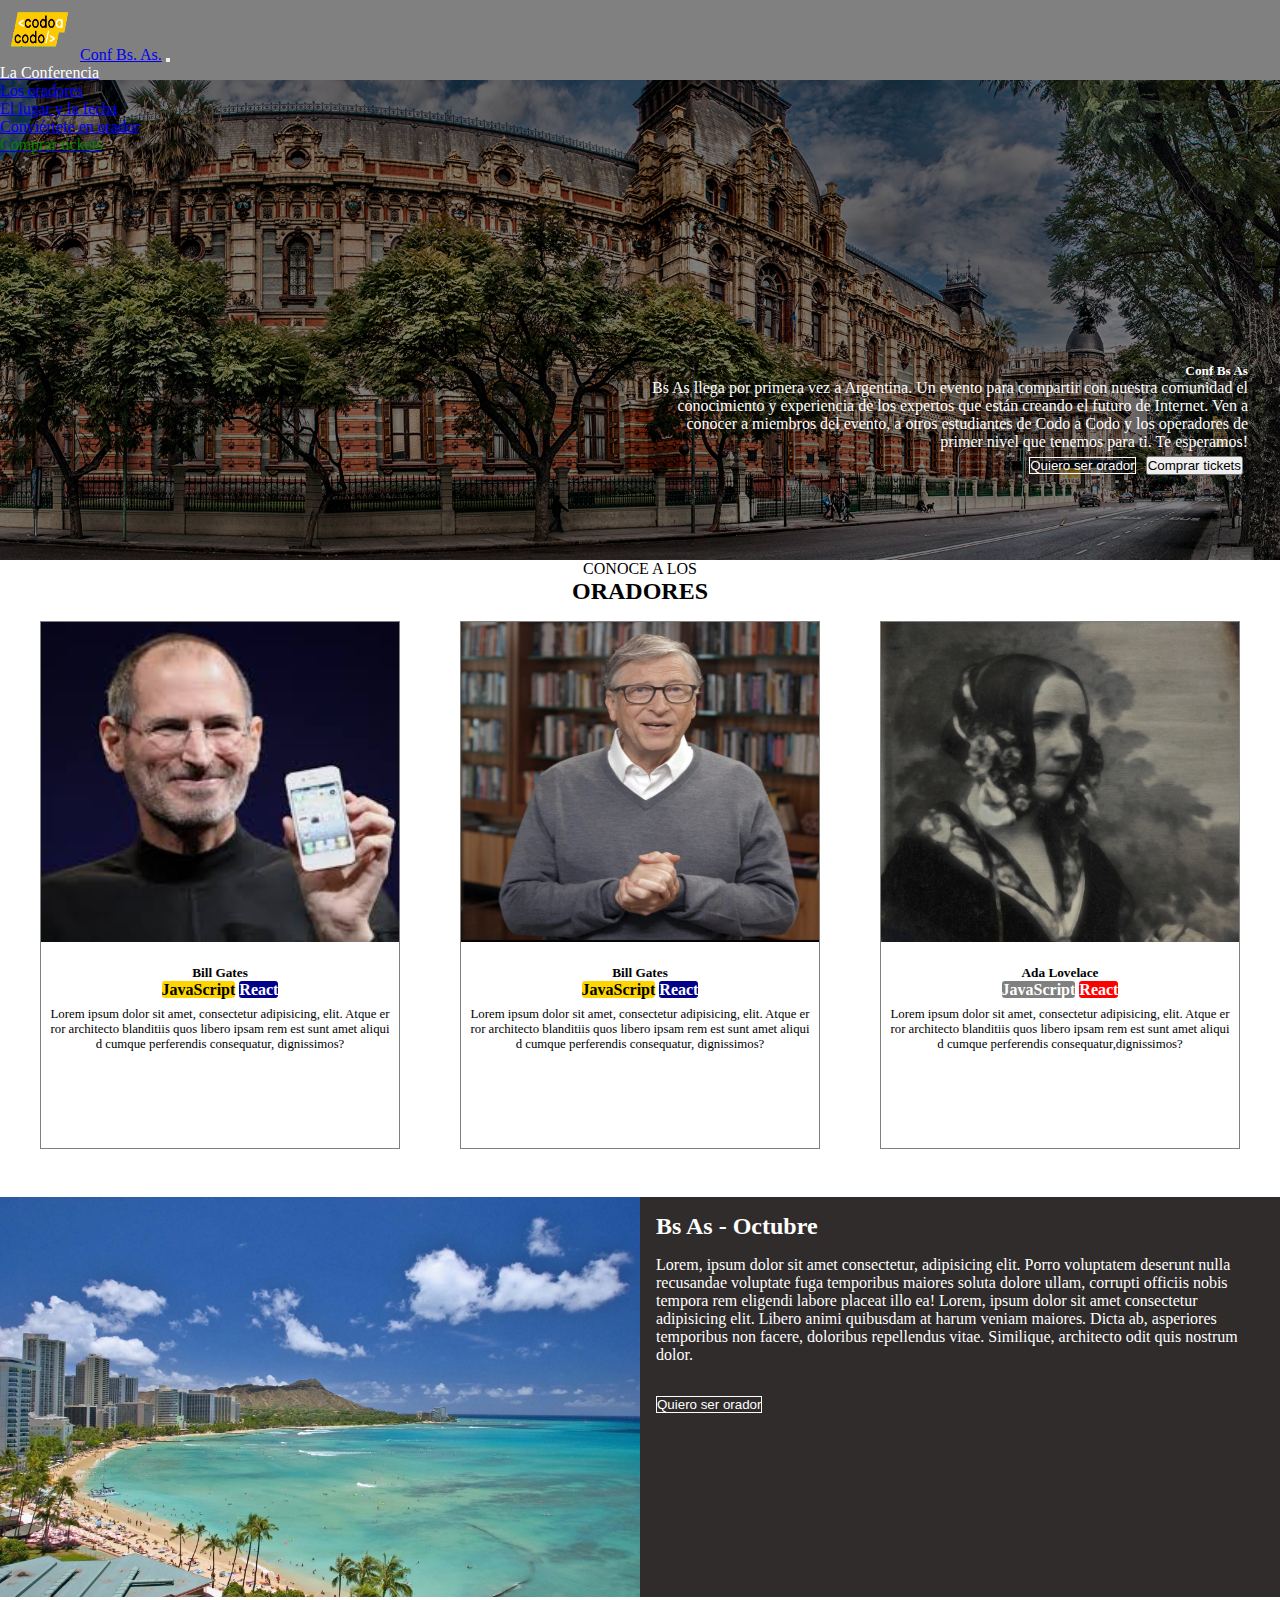
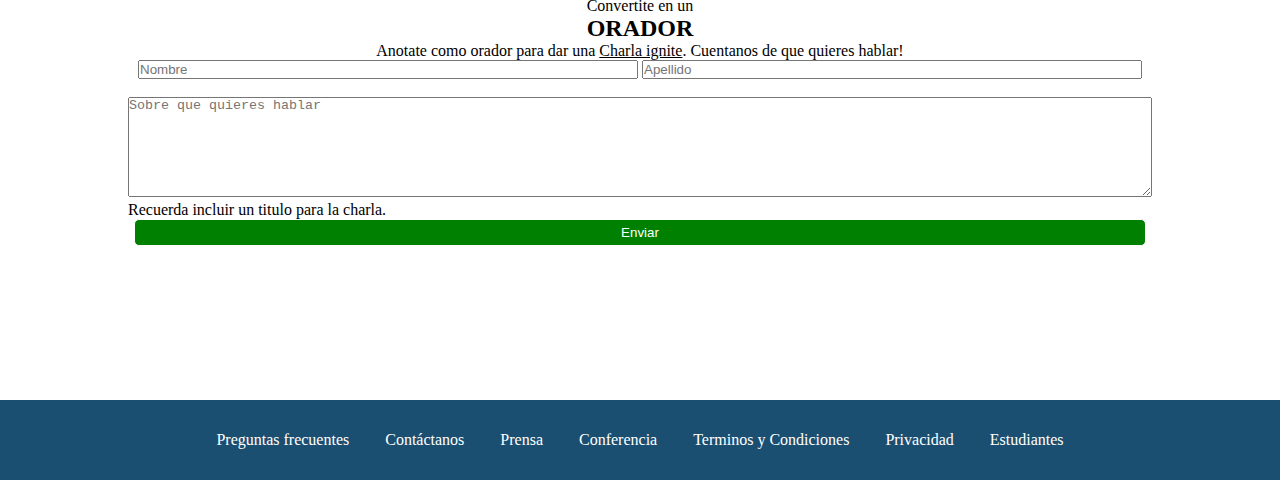
<file: index.html>
<!DOCTYPE html>
<html>
<head>
	<meta charset="utf-8">
	<meta name="viewport" content="width=device-width, initial-scale=1">
	<!-- CSS only -->
	<link href="https://cdn.jsdelivr.net/npm/bootstrap@5.2.1/dist/css/bootstrap.min.css" rel="stylesheet" integrity="sha384-iYQeCzEYFbKjA/T2uDLTpkwGzCiq6soy8tYaI1GyVh/UjpbCx/TYkiZhlZB6+fzT" crossorigin="anonymous">
	<!-- JavaScript Bundle with Popper -->
	<script src="https://cdn.jsdelivr.net/npm/bootstrap@5.2.1/dist/js/bootstrap.bundle.min.js" integrity="sha384-u1OknCvxWvY5kfmNBILK2hRnQC3Pr17a+RTT6rIHI7NnikvbZlHgTPOOmMi466C8" crossorigin="anonymous"></script>
	<link rel="stylesheet" href="assets/css/style.css">
	<title>Integrador Codo a codo</title>
</head>
<body>
 <nav class="navbar navbar-expand-lg navbar-dark bg-dark">
  <div class="container-fluid espacios">
    <a class="navbar-brand" href="#">
      <img src="assets/img/codoacodo.png" width="80" height="60" alt="">Conf Bs. As.</a>
      <button class="navbar-toggler" type="button" data-bs-toggle="collapse" data-bs-target="#navbarSupportedContent" aria-controls="navbarSupportedContent" aria-expanded="false" aria-label="Toggle navigation">
        <span class="navbar-toggler-icon"></span>
      </button>
      <div class="collapse navbar-collapse" id="navbarSupportedContent">
       <ul class="navbar-nav ms-auto">
        <li class="nav-item active">
          <a class="nav-link" href="#principal"><font color="#ffffff">La Conferencia</font></a>
        </li>
        <li class="nav-item">
          <a class="nav-link" href="#oradores">Los oradores</a>
        </li>
        <li class="nav-item">
          <a class="nav-link" href="#ubicacion">El lugar y la fecha</a>
        </li>
        <li class="nav-item">
          <a class="nav-link" href="#orador">Conviértete en orador</a>
        </li>
        <li class="nav-item">
          <a class="nav-link" href="#comprar"><font color="#008000">Comprar tickets</font></a>
        </li>
      </ul>
    </div>
  </div>
</nav>
<article>
  <div class="contenedor-principal" id="principal">
    <h5 style="color: white;">Conf Bs As</h5>
    <p style="color: white;">Bs As llega por primera vez a Argentina. Un evento para compartir con nuestra comunidad el conocimiento y experiencia de los expertos que están creando el futuro de Internet. Ven a conocer a miembros del evento, a otros estudiantes de Codo a Codo y los operadores de primer nivel que tenemos para ti. Te esperamos!</p>
    <div class="botones">
      <button type="button" class="btn btn-transparente">Quiero ser orador</button>
      <button type="button" class="btn btn-success">Comprar tickets</button>
    </div>
  </div>
</article>
<section>
  <p>CONOCE A LOS</p>
  <h2>ORADORES</h2>
  <div class="oradores" id="oradores">

    <div class="cuadrado">
      <div class="imag">  
        <img src="assets/img/steve.jpg" alt="" width="100%" height="100%">
      </div>
      <div class="texto-ima">  
        <h5>Bill Gates</h5>
        <a href="" class="amarillo">JavaScript</a>
         <a href="" >React</a>
        <p class="texto-caja">Lorem ipsum dolor sit amet, consectetur adipisicing, elit. Atque error architecto blanditiis quos libero ipsam rem est sunt amet aliquid cumque perferendis consequatur, dignissimos?</p>
      </div>
    </div>
    <div class="cuadrado">
      <div class="imag">  
        <img src="assets/img/bill.jpg" alt="" width="100%" height="100%">
      </div>
      <div class="texto-ima">  
        <h5>Bill Gates</h5>
         <a href="" class="amarillo">JavaScript</a>
         <a href="" >React</a>
        <p class="texto-caja">Lorem ipsum dolor sit amet, consectetur adipisicing, elit. Atque error architecto blanditiis quos libero ipsam rem est sunt amet aliquid cumque perferendis consequatur, dignissimos?</p>
      </div>
    </div>
    <div class="cuadrado">
      <div class="imag"> 
        <img src="assets/img/ada.jpeg" alt="" width="100%" height="100%"> 
      </div>
      <div class="texto-ima" id="ubicacion">  
       <h5>Ada Lovelace</h5>
        <a href="" class="gris">JavaScript</a>
         <a href=""  class="rojo">React</a>
       <p class="texto-caja">Lorem ipsum dolor sit amet, consectetur adipisicing, elit. Atque error architecto blanditiis quos libero ipsam rem est sunt amet aliquid cumque perferendis consequatur,dignissimos?</p>
     </div>
   </div>

 </div>
 <div class="octubre" id="orador">
  <div class="foto">
    <img src="assets/img/honolulu.jpg" alt="" width="100%" height="100%">
  </div>
  <div class="texto">
    <h2 style="margin: 1rem;">Bs As - Octubre</h2>
    <p style="margin: 1rem;">Lorem, ipsum dolor sit amet consectetur, adipisicing elit. Porro voluptatem deserunt nulla recusandae voluptate fuga temporibus maiores soluta dolore ullam, corrupti officiis nobis tempora rem eligendi labore placeat illo ea!
    Lorem, ipsum dolor sit amet consectetur adipisicing elit. Libero animi quibusdam at harum veniam maiores. Dicta ab, asperiores temporibus non facere, doloribus repellendus vitae. Similique, architecto odit quis nostrum dolor.</p>

    <button type="button" class="btn btn-transparente" style="margin: 1rem;">Quiero ser orador</button>

  </div>
</div>

<div class="form-ultimo">
 <p>Convertite en un</p>
 <h2>ORADOR</h2>
 <p>Anotate como orador para dar una <a href="#">Charla ignite</a>. Cuentanos de que quieres hablar!</p>
 <form  class="formu" id="comprar">
  <input type="text" name="nombre" placeholder="Nombre">
  <input type="text" name="apellido" placeholder="Apellido"></br></br>
  <textarea name="mensaje" placeholder="Sobre que quieres hablar"></textarea>

  <p style="text-align: left; margin-left: 8em ;">Recuerda incluir un titulo para la charla.</p>
  <button>Enviar</button>

</form>


</div>
</section>

</body>
<footer>
 <ul>
  <li>
    <a href="#">Preguntas frecuentes</a>
  </li>
  <li>
    <a href="#">Contáctanos</a>
  </li>
  <li>
    <a href="#">Prensa</a>
  </li>
  <li>
    <a href="#">Conferencia</a>
  </li>
  <li>
    <a href="#">Terminos y Condiciones</a>
  </li>
  <li>
    <a href="#">Privacidad</a>
  </li>
  <li>
    <a href="#">Estudiantes</a>
  </li>
</ul>

</footer>

</html>
</file>
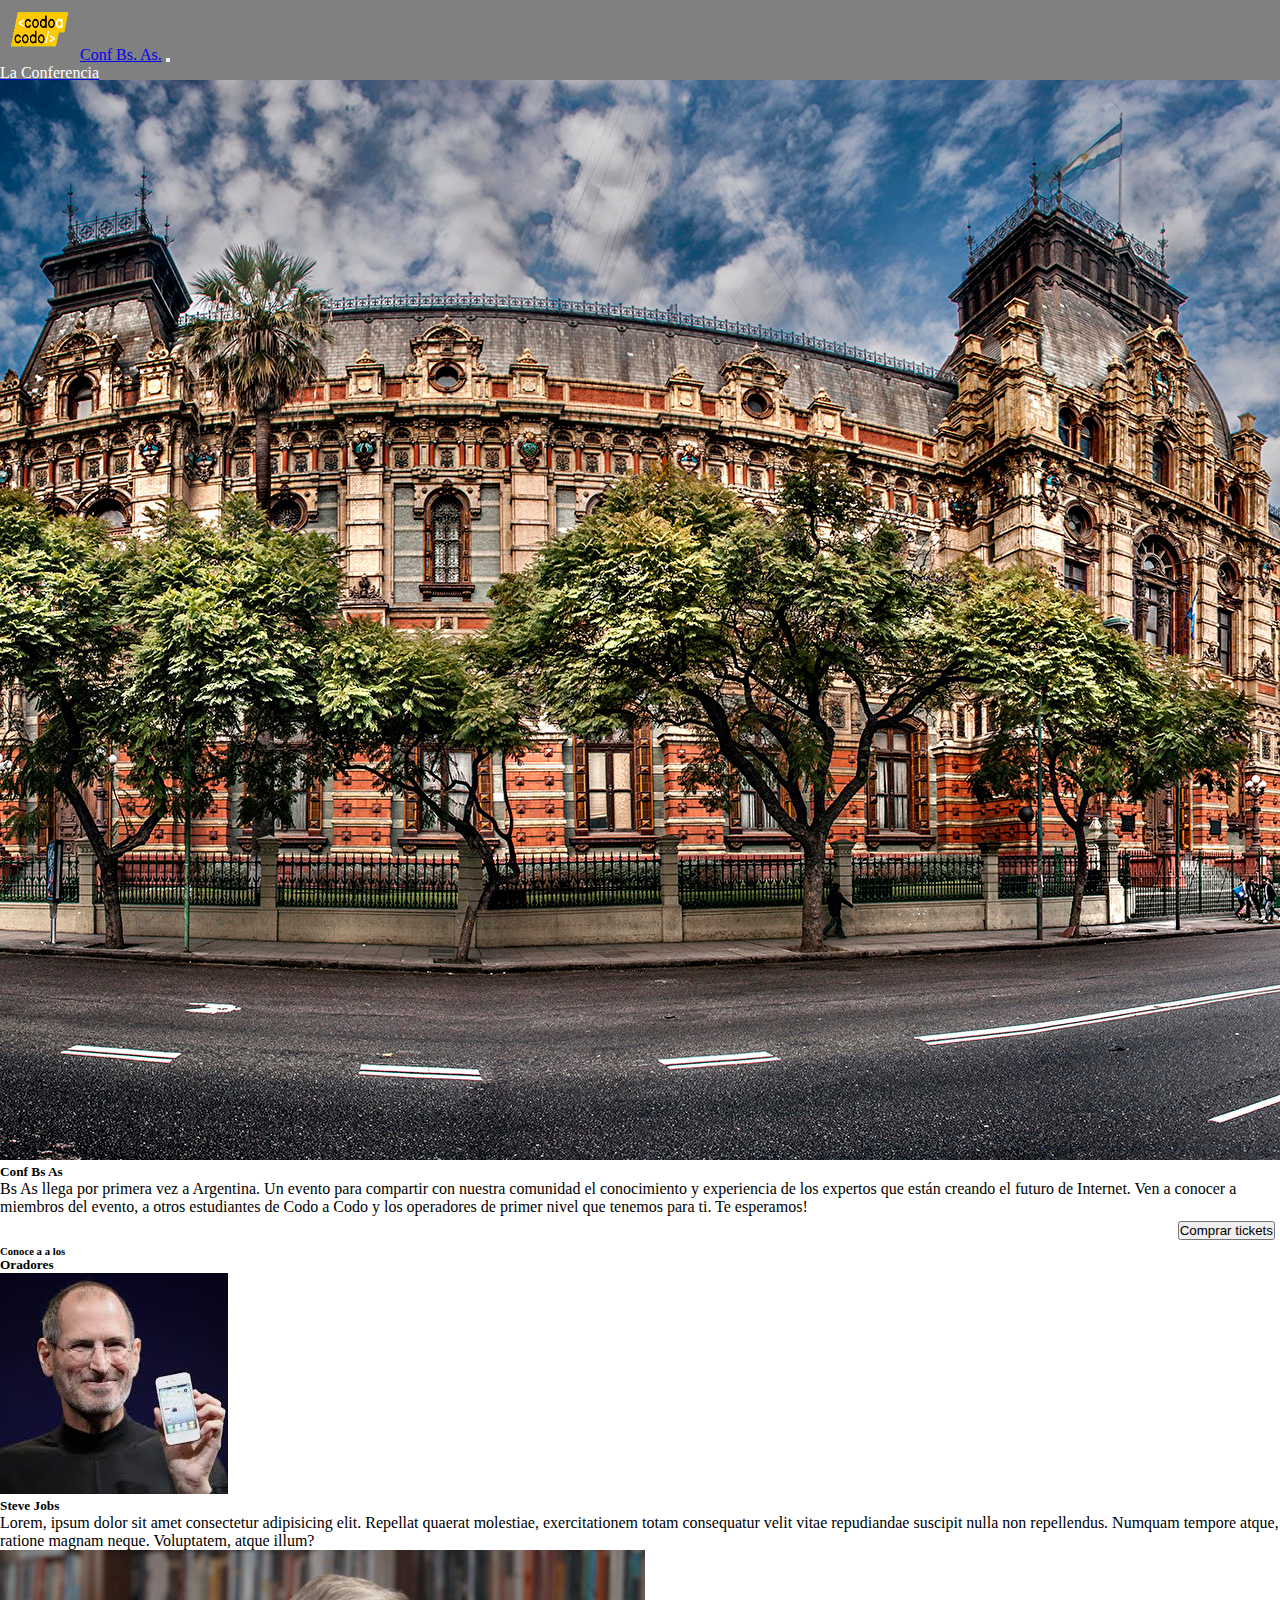
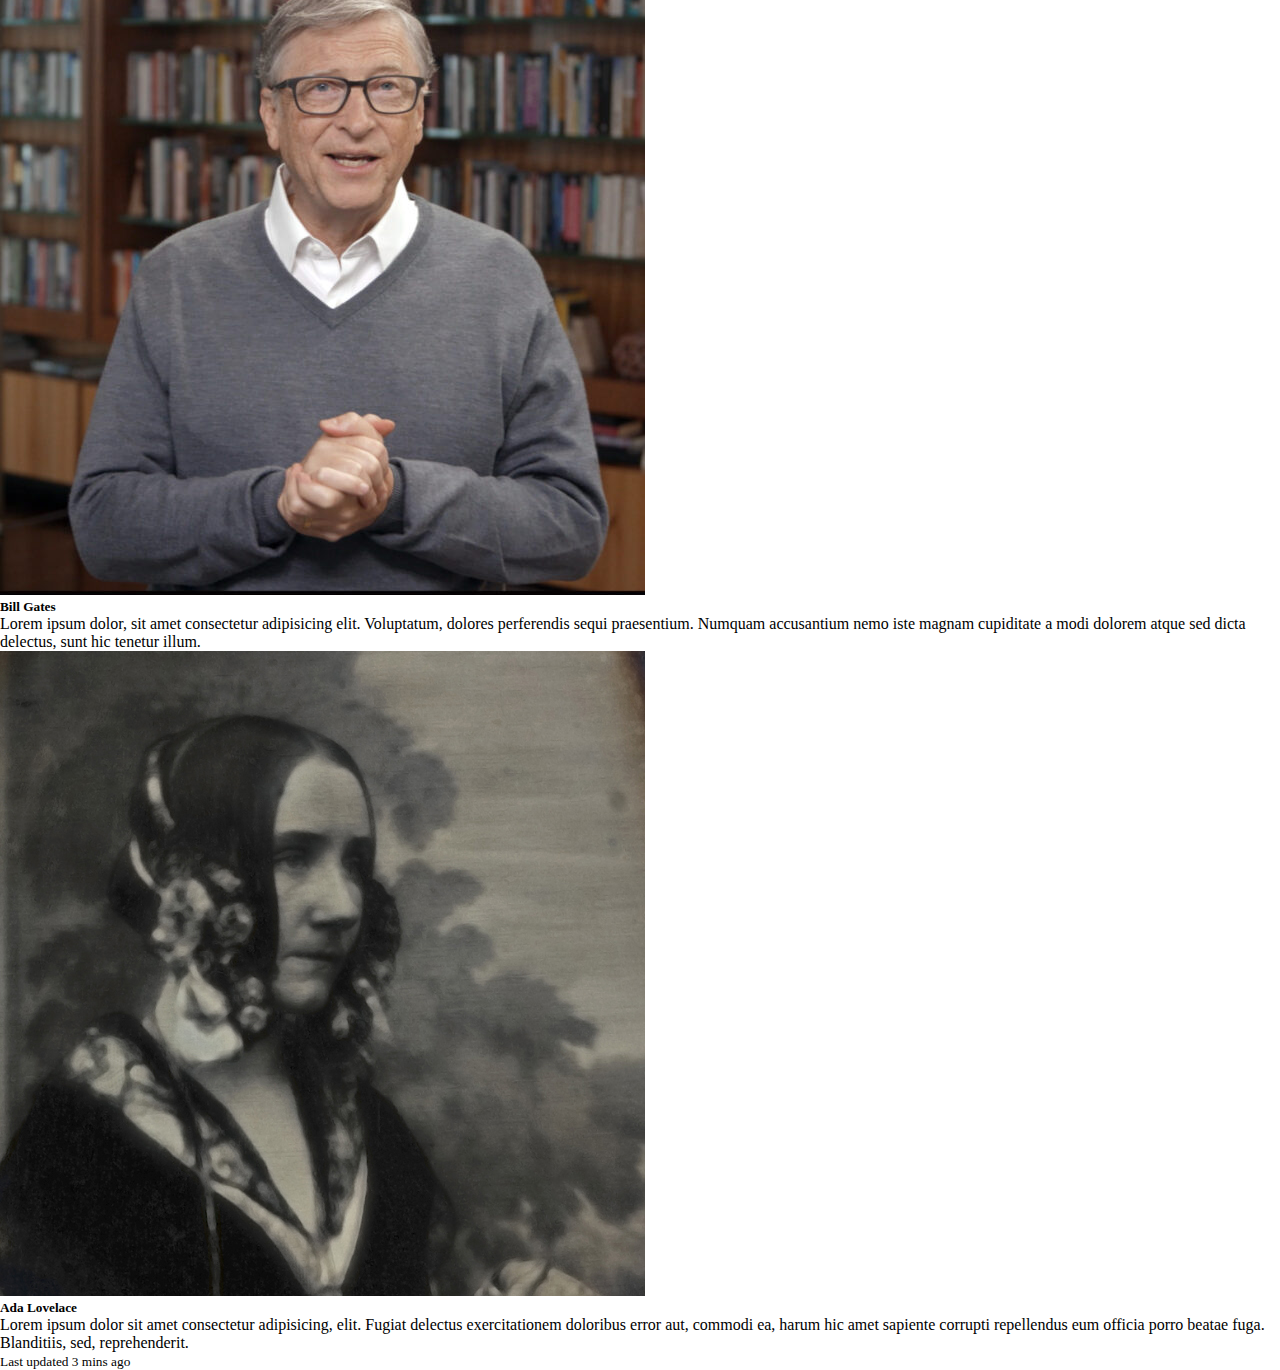
<file: indexv1.html>
<!DOCTYPE html>
<html>
<head>
	<meta charset="utf-8">
	<meta name="viewport" content="width=device-width, initial-scale=1">
	<!-- CSS only -->
	<link href="https://cdn.jsdelivr.net/npm/bootstrap@5.2.1/dist/css/bootstrap.min.css" rel="stylesheet" integrity="sha384-iYQeCzEYFbKjA/T2uDLTpkwGzCiq6soy8tYaI1GyVh/UjpbCx/TYkiZhlZB6+fzT" crossorigin="anonymous">
	<!-- JavaScript Bundle with Popper -->
	<script src="https://cdn.jsdelivr.net/npm/bootstrap@5.2.1/dist/js/bootstrap.bundle.min.js" integrity="sha384-u1OknCvxWvY5kfmNBILK2hRnQC3Pr17a+RTT6rIHI7NnikvbZlHgTPOOmMi466C8" crossorigin="anonymous"></script>
	<link rel="stylesheet" href="assets/css/style.css">
	<title>Integrador Codo a codo</title>
</head>
<body>	
		<!-- Image and text -->
<!--<nav class="navbar navbar-expand-lg navbar-dark bg-dark">
	<div class="logo">
  <a class="navbar-brand" href="#">
  	<img src="assets/img/codoacodo.png" width="80" height="60" class="d-inline-block align-top" alt=""> 
    <p class="texto">Conf Bs As</p>
 </a>
  </div>

  <button class="navbar-toggler" type="button" data-toggle="collapse" data-target="#navbarNav" aria-controls="navbarNav" aria-expanded="false" aria-label="Toggle navigation">
    <span class="navbar-toggler-icon"></span>
  </button>  
  <div class="navegacion">
   <div class="collapse navbar-collapse" id="navbarNav">
    <ul class="navbar-nav">
      <li class="nav-item active">
        <a class="nav-link" href="#"><font color="#ffffff">La Conferencia</font></a>
      </li>
      <li class="nav-item">
        <a class="nav-link" href="#">Los oradores</a>
      </li>
      <li class="nav-item">
        <a class="nav-link" href="#">El lugar y la fecha</a>
      </li>
      <li class="nav-item">
        <a class="nav-link" href="#">Conviértete en orador</a>
      </li>
      <li class="nav-item">
      	<a class="nav-link" href="#"><font color="#008000">Comprar tickets</font></a>
      </li>
    </ul>
  </div>
</div>
</nav>-->
<nav class="navbar navbar-expand-lg navbar-dark bg-dark">
  <div class="container-fluid espacios">
    <a class="navbar-brand" href="#">
      <img src="assets/img/codoacodo.png" width="80" height="60" alt="">Conf Bs. As.</a>
    <button class="navbar-toggler" type="button" data-bs-toggle="collapse" data-bs-target="#navbarSupportedContent" aria-controls="navbarSupportedContent" aria-expanded="false" aria-label="Toggle navigation">
      <span class="navbar-toggler-icon"></span>
    </button>
    <div class="collapse navbar-collapse" id="navbarSupportedContent">
     <ul class="navbar-nav ms-auto">
      <li class="nav-item active">
        <a class="nav-link" href="#"><font color="#ffffff">La Conferencia</font></a>
      </li>
      <li class="nav-item">
        <a class="nav-link" href="#">Los oradores</a>
      </li>
      <li class="nav-item">
        <a class="nav-link" href="#">El lugar y la fecha</a>
      </li>
      <li class="nav-item">
        <a class="nav-link" href="#">Conviértete en orador</a>
      </li>
      <li class="nav-item">
        <a class="nav-link" href="#"><font color="#008000">Comprar tickets</font></a>
      </li>
    </ul>
    </div>
  </div>
</nav>

  <div class="card bg-dark text-white">
  <img class="card-img" src="assets/img/hawaii.jpg" alt="Card image">
  <div class="card-img-overlay otraclase">
    <div class="section_down">
    <h5 class="card-title">Conf Bs As</h5>
    <p class="card-text just-text">Bs As llega por primera vez a Argentina. Un evento para compartir con nuestra comunidad el conocimiento y experiencia de los expertos que están creando el futuro de Internet. Ven a conocer a miembros del evento, a otros estudiantes de Codo a Codo y los operadores de primer nivel que tenemos para ti. Te esperamos!</p>
    <div class="botones">
      <button type="button" class="btn btn-transparente">Quiero ser orador</button>
    <button type="button" class="btn btn-success">Comprar tickets</button>
    </div>
    </div>
  </div>
</div>
<div class="card" style="width: 100%;">
	<div class="card-body">
	<h6 class="card-subtitle mb-2 text-muted">Conoce a a los</h6>
    <h5 class="card-title">Oradores</h5>    
<div class="card-group">
  <div class="card">
    <img class="card-img-top" src="assets/img/steve.jpg" alt="Card image cap">
    <div class="card-body">
      <h5 class="card-title">Steve Jobs</h5>
      <p class="card-text">Lorem, ipsum dolor sit amet consectetur adipisicing elit. Repellat quaerat molestiae, exercitationem totam consequatur velit vitae repudiandae suscipit nulla non repellendus. Numquam tempore atque, ratione magnam neque. Voluptatem, atque illum?</p>
    </div>
  </div>
  <div class="card">
    <img class="card-img-top" src="assets/img/bill.jpg" alt="Card image cap">
    <div class="card-body">
      <h5 class="card-title">Bill Gates</h5>
      <p class="card-text">Lorem ipsum dolor, sit amet consectetur adipisicing elit. Voluptatum, dolores perferendis sequi praesentium. Numquam accusantium nemo iste magnam cupiditate a modi dolorem atque sed dicta delectus, sunt hic tenetur illum.</p>
    </div>
  </div>
  <div class="card">
    <img class="card-img-top" src="assets/img/ada.jpeg" alt="Card image cap">
    <div class="card-body">
      <h5 class="card-title">Ada Lovelace</h5>
      <p class="card-text">Lorem ipsum dolor sit amet consectetur adipisicing, elit. Fugiat delectus exercitationem doloribus error aut, commodi ea, harum hic amet sapiente corrupti repellendus eum officia porro beatae fuga. Blanditiis, sed, reprehenderit.</p>
      <p class="card-text"><small class="text-muted">Last updated 3 mins ago</small></p>
    </div>
  </div>
</div>
</div>
</div>
</body>
</html>
</file>
<file: assets/css/style.css>
*{
  margin: 0px;
  padding: 0px;
  box-sizing: border-box;
}


nav, article,
footer,
section { 
  display: block;
  min-width: 780px;

}
nav {
  background: grey;
  height: 5rem;
}
article{
  background-image: linear-gradient(rgba(0, 0, 0, 0.5), rgba(0, 0, 0, 0.5)), url('../img/hawaii.jpg');
  background-repeat: no-repeat;
  background-size: cover;
  background-position: center;
  height: 30rem;
  display: flex;
  flex-direction: row;
  justify-content: flex-end;
  align-content: flex-end;
  align-items: flex-end;
  flex-wrap: wrap;
  text-align: right;
}
footer {
  display: flex;
  background: #1B4F72;
  height: 5rem;
  justify-content: center;
  align-items: center;
  color: white;
  text-align: center;
}
section {
  background: white;
  height: 90rem;
  display: block !important;
  flex-direction: column;
  text-align: center;
  flex-wrap: wrap;
}
.botones{
  display: flex;
  justify-content: right;
  align-items: center;
  color: white;

}
.botones button{
  margin: 5px;
}

.btn-transparente {
  background-color: transparent;
  border: 1px solid #ffffff;
  color: white;

}


.contenedor-principal{
  flex-direction: column;
  margin-left: 50%;
  margin-right: 2rem;
  margin-bottom: 5rem;
}

.oradores{
  width: 100%;
  height: 35rem;
  background-color: white;
  display: flex;
  justify-content: space-between;
  align-items: center;
  padding: 0px 40px;
  margin-bottom: 2rem;
  flex-wrap: wrap;
}

.cuadrado{
  width: 30%;
  min-width: 25%;
  height: 33rem;
  min-height: 30rem;
  background-color: white;
  border: 1px grey solid;
  display: grid;
  grid-template-rows: 1fr 1fr;
  grid-template-columns: 100%;
  grid-gap: 0px;
  align-content: center;
  justify-content: center;
  align-items: center;
  justify-items: center;
  flex-wrap: wrap;
}



.imag{
 width: 100%;
 height: 20rem;
}

.texto-ima{
 width: 100%;
 height: 10rem;
 background-color: white;

}
/*.oradores{
  background-color: white;
  height: 35rem;
  flex-direction: column;
  display: grid;
  grid-template-rows: 100%;
  grid-template-columns: 5% 30% 30% 30% 5%;
  justify-content: space-between;
}

.cuadrado:nth-child(2){
  width:98%;
  height: 100%;
  background-color: yellow;
}
.cuadrado:nth-child(3){
  width:98%;
  height: 100%;
  background-color: red;
}
.cuadrado:nth-child(4){
  width:98%;
  height: 100%;
  background-color: blue;
}*/
.octubre{
  background-color: #302c2c;
  height: 25rem;
  display: grid;
  grid-template-columns: 50% 50%;
  grid-template-rows: 48%; 
  gap: 0px;
}
.form-ultimo{
  background-color: white;
  height: 22rem;
  color: black;
  display: block;
  justify-content: center;
  align-items: center;
  text-align: center;
}

.formu{
  background-color: white;
  height: 15rem;
  color: black;
  display: block;
  text-align: center;

}
.formu input{
  width: 500px;
}

.formu textarea{
  width: 80%;
  height: 100px;
}

.formu button{

  background-color: green;
  border: 1px solid #ffffff;
  color: white;
  border-radius: 5px;
  padding: 0.3rem 38%;

}

.form-ultimo p{

  padding: 0px !important;
  margin-bottom: 0rem !important;}



  .foto{
    width: 100%;
    height: 25rem;
    word-wrap: break-word;
    text-align: center;
    align-items: center;


  }

  .texto{
    background: #302c2c;
    width: 100%;
    height: 25rem;
    word-wrap: break-word;
    text-align: left;
    align-items: center;
    color: white;

  }

  footer ul li a {
    text-decoration:none;
    color: white;
    margin: 1rem;

  }

  footer ul li{

    list-style:none;
    display:inline-block;
  }

  footer ul {
    margin: 0 auto;
  }

  .form-ultimo a {
    color: black;

  }

  .texto-caja{
   word-break: break-all;
   overflow: hidden;
   margin: 0;
   padding: .5rem;
  /* font-size: 1.9vh;*/
  font-size: 0.8em;
   overflow: hidden;
 }

@media screen and (max-width: 400px) { 
  .cuadrado{
    
  }
 }

 .oradores .cuadrado .texto-ima a{
  text-decoration:none;
    color: white;
    background-color: darkblue;
     border-radius: 3px;
      font-weight: bold;

 }

 .amarillo{
   color: black !important;
    background-color: #ffd700 !important;


 }

  .gris{

    background-color: grey !important;


 }

  .rojo{
 
    background-color: red !important;


 }
</file>
